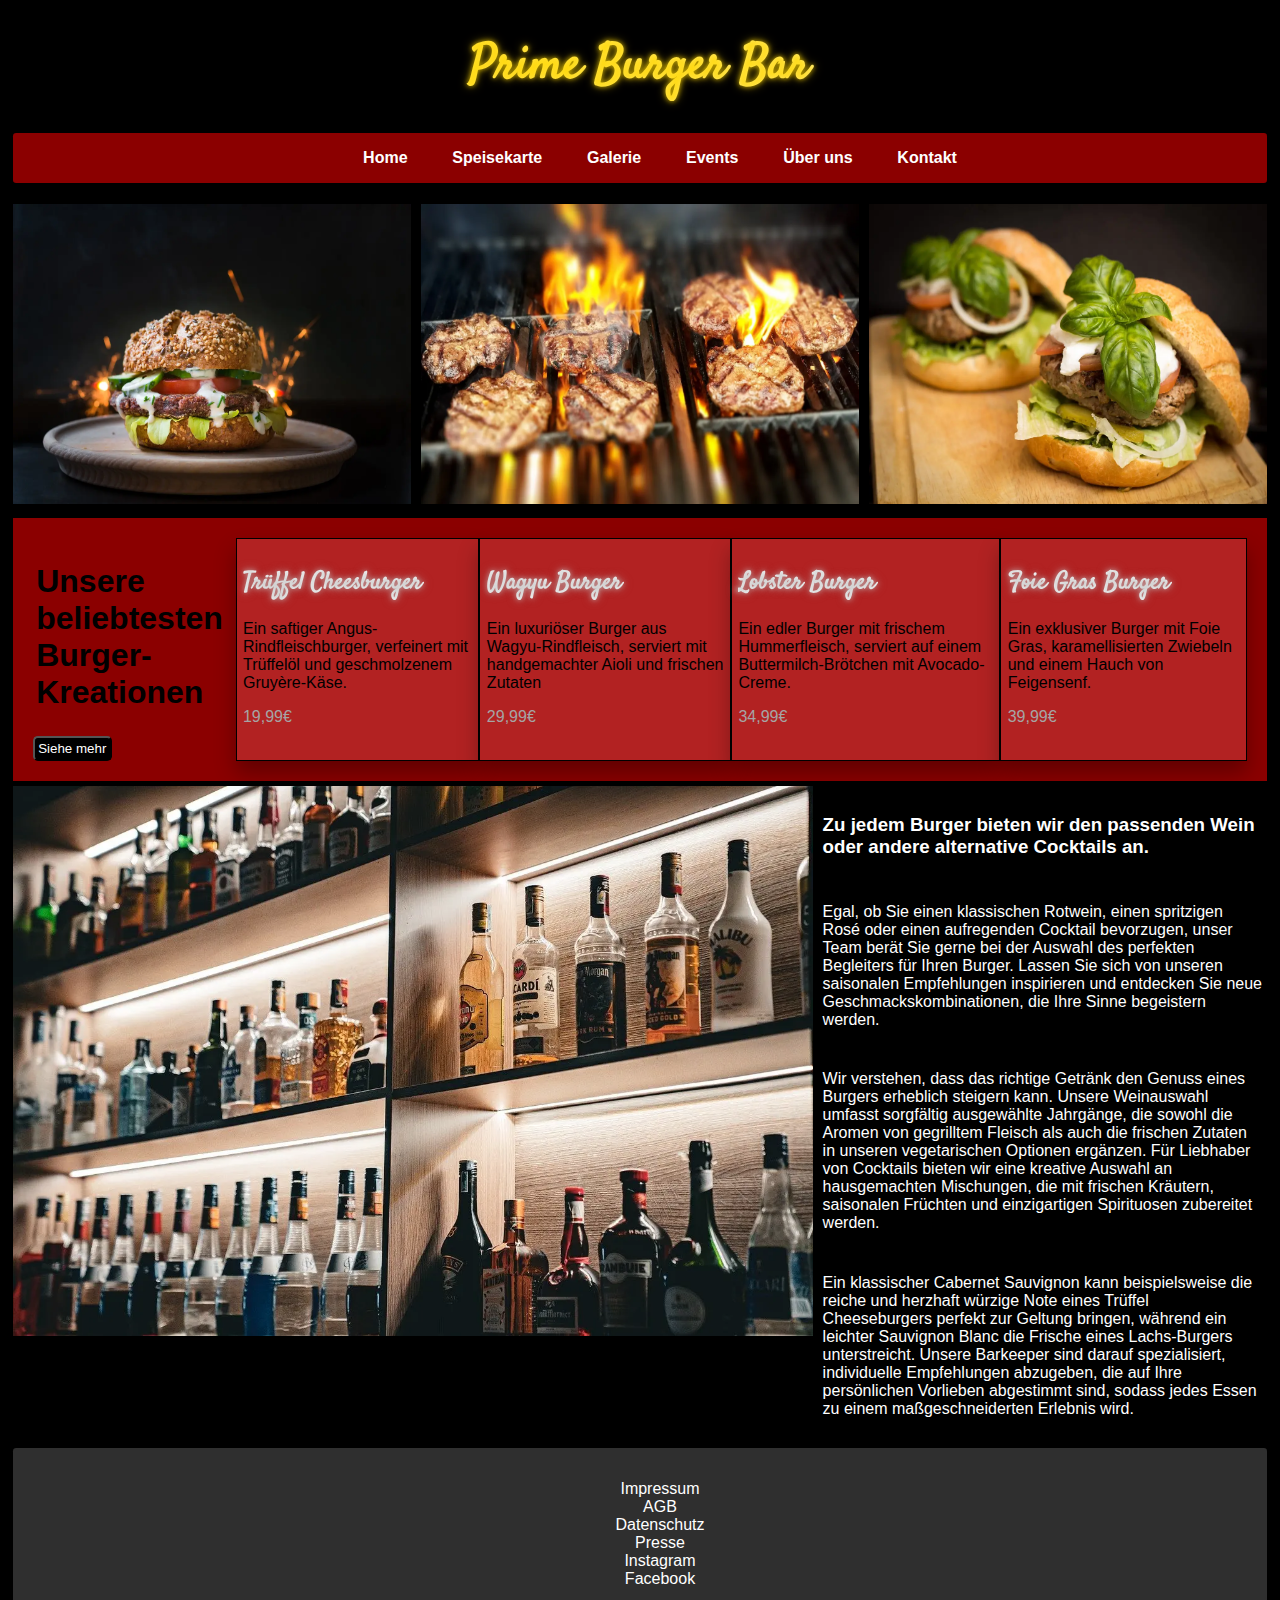
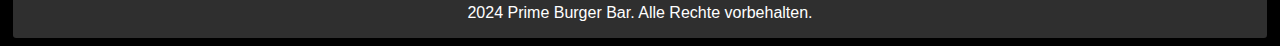
<file: index.html>
<!DOCTYPE html>
<html lang="de">
<head>
	<meta charset="UTF-8">
	<meta name="viewport" content="width=device-width, initial-scale=1.0">
	<title>Prime Burger Bar</title>
	
	<link rel="stylesheet" href="style.css">
</head>
<body>
	<header>
		<h1 class="glanz-text">Prime Burger Bar</h1>
	</header>
	<nav>
		<ul>
			<li><a href="#">Home</a></li>
			<li><a href="#">Speisekarte</a></li>
			<li><a href="#">Galerie</a></li>
			<li><a href="#">Events</a></li>
			<li><a href="#">Über uns</a></li>
			<li><a href="#">Kontakt</a></li>
		</ul>
		</nav>
	<main>
		<div class="burger-pics">
	<div class="burger-item">
		<img src="img/burgers.webp" alt="Burger 1" class="burger-image" width="550px" height="300px">
		<br>
	</div>
	<div class="burger-item">
		<img src="img/hamburger.webp" alt="Burger 2" class="burger-image" width="500px" height="300px">
		<br>
	</div>
	<div class="burger-item">
		<img src="img/burger2.webp" alt="Burger 3" class="burger-image" width="500px" height="300px">
		<br>
	</div>
	<div id="lightbox"></div>
</div>
	<section class="menu">
<div class="speisekarte">
    <h1 class="best-burgers">Unsere beliebtesten Burger-Kreationen</h1>
    <button class="hiddenSpeisekarte">Siehe mehr</button>
</div>

<div class="menu-item">
	<h2>Trüffel Cheesburger</h2>
	<p>Ein saftiger Angus-Rindfleischburger, verfeinert mit Trüffelöl und geschmolzenem Gruyère-Käse.</p>
                <span class="price">19,99€</span>
            </div>
<div class="menu-item">
	<h2>Wagyu Burger</h2>
	<p>Ein luxuriöser Burger aus Wagyu-Rindfleisch, serviert mit handgemachter Aioli und frischen Zutaten</p>
	<span class="price">29,99€</span>
</div>
<div class="menu-item">
	<h2>Lobster Burger</h2>
	<p>Ein edler Burger mit frischem Hummerfleisch, serviert auf einem Buttermilch-Brötchen mit Avocado-Creme.</p>
	<span class="price">34,99€</span>
</div>
<div class="menu-item">
<h2>Foie Gras Burger</h2>
<p>Ein exklusiver Burger mit Foie Gras, karamellisierten Zwiebeln und einem Hauch von Feigensenf.</p>
<span class="price">39,99€</span>
</div>
</section>
<div class="bar-item">
	<img src="img/wine.webp" alt="Burger 2" class="wine-image" width="800px" height="550px">
</div>
<div class="drinks-text">
<h3>Zu jedem Burger bieten wir den passenden Wein oder andere alternative Cocktails an.</h3>
<p> Egal, ob Sie einen klassischen Rotwein, einen spritzigen Rosé oder einen aufregenden 
	Cocktail bevorzugen, unser Team berät Sie gerne bei der Auswahl des perfekten Begleiters 
	für Ihren Burger. Lassen Sie sich von unseren saisonalen Empfehlungen inspirieren und 
	entdecken Sie neue Geschmackskombinationen, die Ihre Sinne begeistern werden.</p>
	<p>
		Wir verstehen, dass das richtige Getränk den Genuss eines Burgers erheblich steigern 
		kann. Unsere Weinauswahl umfasst sorgfältig ausgewählte Jahrgänge, die sowohl die Aromen 
		von gegrilltem Fleisch als auch die frischen Zutaten in unseren vegetarischen Optionen 
		ergänzen. Für Liebhaber von Cocktails bieten wir eine kreative Auswahl an hausgemachten 
		Mischungen, die mit frischen Kräutern, saisonalen Früchten und einzigartigen Spirituosen 
		zubereitet werden.
	</p>
	<p>
		Ein klassischer Cabernet Sauvignon kann beispielsweise die reiche und herzhaft würzige 
		Note eines Trüffel Cheeseburgers perfekt zur Geltung bringen, während ein leichter 
		Sauvignon Blanc die Frische eines Lachs-Burgers unterstreicht. Unsere Barkeeper sind 
		darauf spezialisiert, individuelle Empfehlungen abzugeben, die auf Ihre persönlichen 
		Vorlieben abgestimmt sind, sodass jedes Essen zu einem maßgeschneiderten Erlebnis wird.
	</p>
	</div>
</main>
<footer>
	<div class="footer-menu">
	<ul>
		<li><a href="#">Impressum</a></li>
		<li><a href="#">AGB</a></li>
		<li><a href="#">Datenschutz</a></li>
		<li><a href="#">Presse</a></li>
		<li><a href="#">Instagram</a></li>
		<li><a href="#">Facebook</a></li>
	</ul>
	</div>
	<div class="rechte">
	2024 Prime Burger Bar. Alle Rechte vorbehalten.
	</div>
</footer>
</body>
<script src="script.js"></script>
</html>
</file>
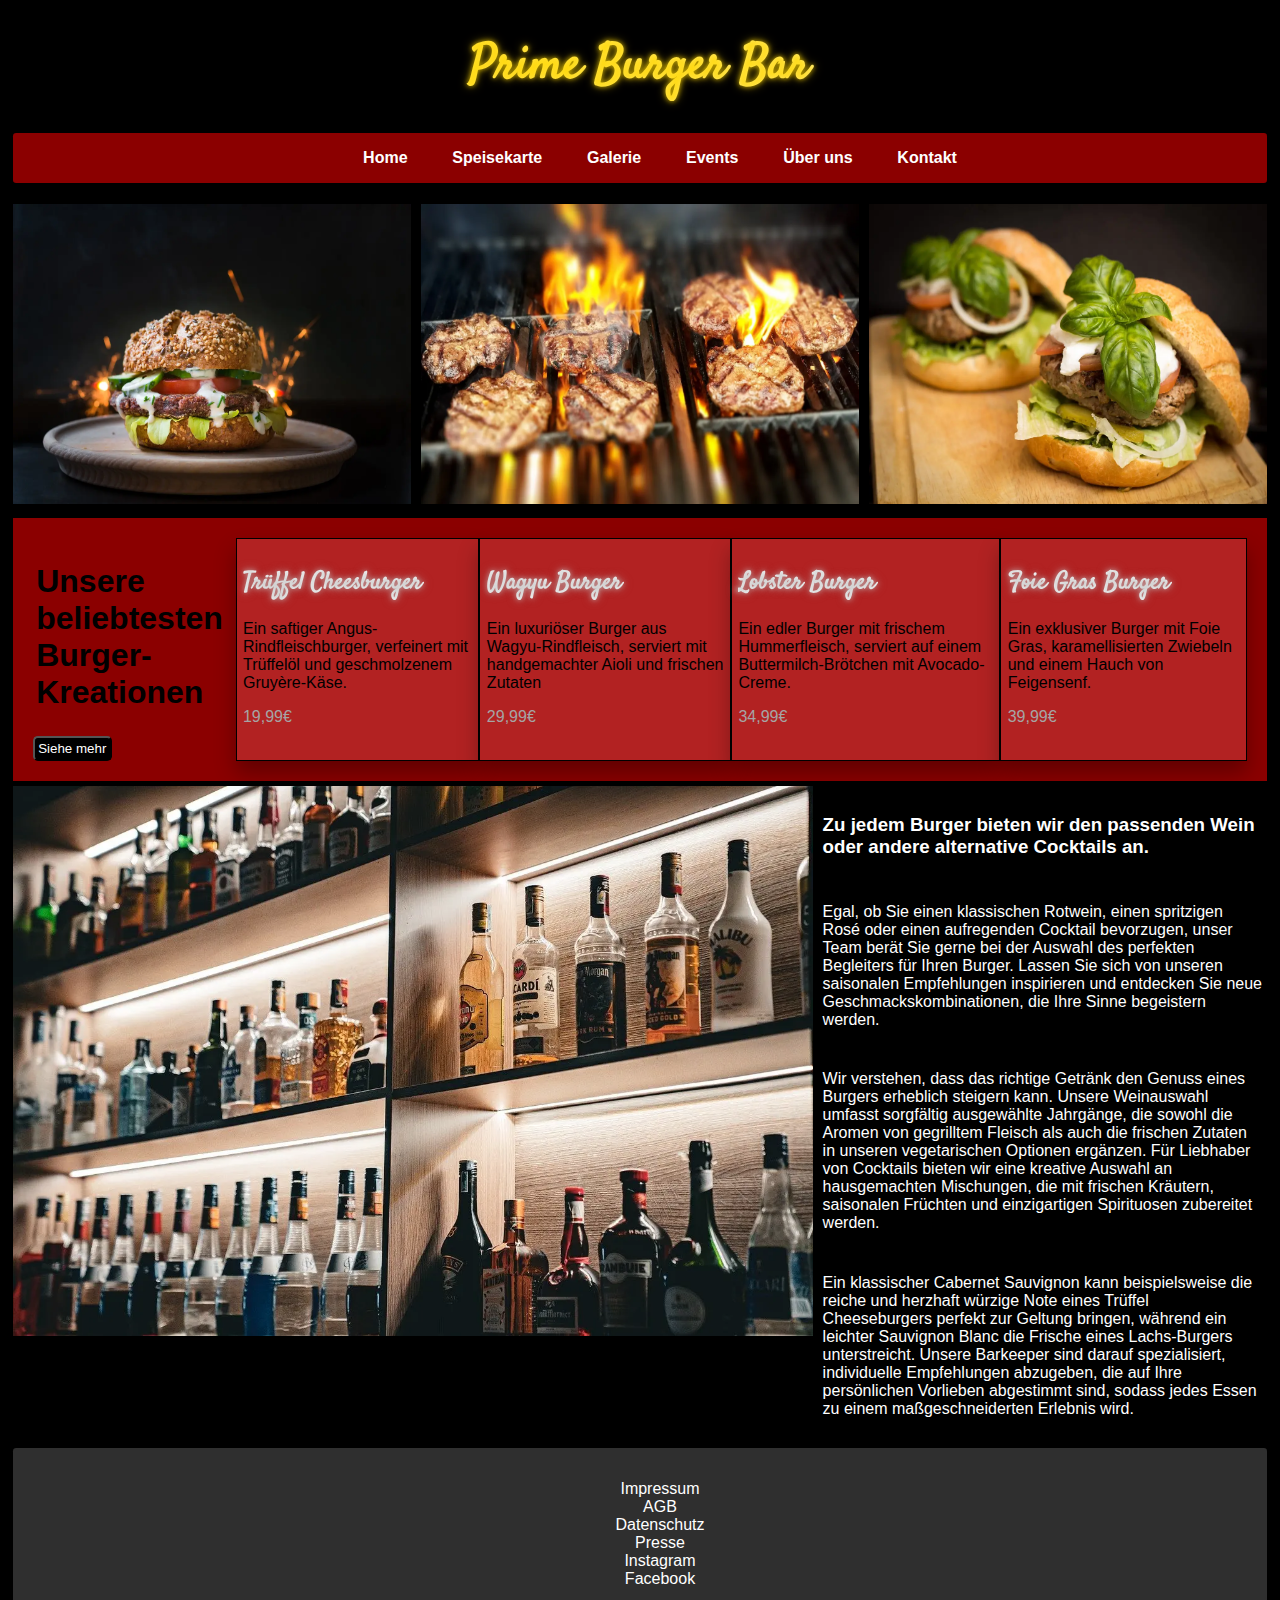
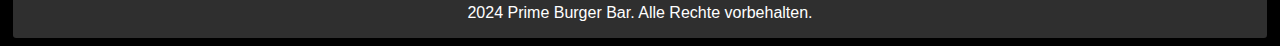
<file: burgerweb.html>
<!DOCTYPE html>
<html lang="de">
<head>
	<meta charset="UTF-8">
	<meta name="viewport" content="width=device-width, initial-scale=1.0">
	<title>Prime Burger Bar</title>
	
	<link rel="stylesheet" href="style.css">
</head>
<body>
	<header>
		<h1 class="glanz-text">Prime Burger Bar</h1>
	</header>
	<nav>
		<ul>
			<li><a href="#">Home</a></li>
			<li><a href="#">Speisekarte</a></li>
			<li><a href="#">Galerie</a></li>
			<li><a href="#">Events</a></li>
			<li><a href="#">Über uns</a></li>
			<li><a href="#">Kontakt</a></li>
		</ul>
		</nav>
	<main>
		<div class="burger-pics">
	<div class="burger-item">
		<img src="img/burgers.webp" alt="Burger 1" class="burger-image" width="550px" height="300px">
		<br>
	</div>
	<div class="burger-item">
		<img src="img/hamburger.webp" alt="Burger 2" class="burger-image" width="500px" height="300px">
		<br>
	</div>
	<div class="burger-item">
		<img src="img/burger2.webp" alt="Burger 3" class="burger-image" width="500px" height="300px">
		<br>
	</div>
	<div id="lightbox"></div>

</div>

	<section class="menu">
<div class="speisekarte">
    <h1 class="best-burgers">Unsere beliebtesten Burger-Kreationen</h1>
    <button class="hiddenSpeisekarte">Siehe mehr</button>
    <div id="tooltip">Wir haben noch viel mehr *zwinker*</div> <!-- Tooltip outside of button -->
</div>

<div class="menu-item">
	<h2>Trüffel Cheesburger</h2>
	<p>Ein saftiger Angus-Rindfleischburger, verfeinert mit Trüffelöl und geschmolzenem Gruyère-Käse.</p>
                <span class="price">19,99€</span>
            </div>
<div class="menu-item">
	<h2>Wagyu Burger</h2>
	<p>Ein luxuriöser Burger aus Wagyu-Rindfleisch, serviert mit handgemachter Aioli und frischen Zutaten</p>
	<span class="price">29,99€</span>
</div>
<div class="menu-item">
	<h2>Lobster Burger</h2>
	<p>Ein edler Burger mit frischem Hummerfleisch, serviert auf einem Buttermilch-Brötchen mit Avocado-Creme.</p>
	<span class="price">34,99€</span>
</div>
<div class="menu-item">
<h2>Foie Gras Burger</h2>
<p>Ein exklusiver Burger mit Foie Gras, karamellisierten Zwiebeln und einem Hauch von Feigensenf.</p>
<span class="price">39,99€</span>
</div>
</section>
<div class="bar-item">
	<img src="img/wine.webp" alt="Burger 2" class="wine-image" width="800px" height="550px">
</div>
<div class="drinks-text">
<h3>Zu jedem Burger bieten wir den passenden Wein oder andere alternative Cocktails an.</h3>
<p> Egal, ob Sie einen klassischen Rotwein, einen spritzigen Rosé oder einen aufregenden 
	Cocktail bevorzugen, unser Team berät Sie gerne bei der Auswahl des perfekten Begleiters 
	für Ihren Burger. Lassen Sie sich von unseren saisonalen Empfehlungen inspirieren und 
	entdecken Sie neue Geschmackskombinationen, die Ihre Sinne begeistern werden.</p>
	<p>
		Wir verstehen, dass das richtige Getränk den Genuss eines Burgers erheblich steigern 
		kann. Unsere Weinauswahl umfasst sorgfältig ausgewählte Jahrgänge, die sowohl die Aromen 
		von gegrilltem Fleisch als auch die frischen Zutaten in unseren vegetarischen Optionen 
		ergänzen. Für Liebhaber von Cocktails bieten wir eine kreative Auswahl an hausgemachten 
		Mischungen, die mit frischen Kräutern, saisonalen Früchten und einzigartigen Spirituosen 
		zubereitet werden.
	</p>
	<p>
		Ein klassischer Cabernet Sauvignon kann beispielsweise die reiche und herzhaft würzige 
		Note eines Trüffel Cheeseburgers perfekt zur Geltung bringen, während ein leichter 
		Sauvignon Blanc die Frische eines Lachs-Burgers unterstreicht. Unsere Barkeeper sind 
		darauf spezialisiert, individuelle Empfehlungen abzugeben, die auf Ihre persönlichen 
		Vorlieben abgestimmt sind, sodass jedes Essen zu einem maßgeschneiderten Erlebnis wird.
	</p>
	</div>
</main>
<footer>
	<div class="footer-menu">
	<ul>
		<li><a href="#">Impressum</a></li>
		<li><a href="#">AGB</a></li>
		<li><a href="#">Datenschutz</a></li>
		<li><a href="#">Presse</a></li>
		<li><a href="#">Instagram</a></li>
		<li><a href="#">Facebook</a></li>
	</ul>
	</div>
	<div class="rechte">
	2024 Prime Burger Bar. Alle Rechte vorbehalten.
	</div>
</footer>
</body>
<script src="script.js"></script>
</html>
</file>
<file: style.css>
@font-face {
    font-family: 'Satisfy';
    src: url('Satisfy/Satisfy-Regular.ttf') format('truetype'); /* Pfad zur TTF-Datei */
    /* Füge weitere Formate hinzu, falls vorhanden */
}


body {
background-color: black;
color: white;
font-family: Helvetica, Arial, sans-serif;
}

.menu {
    background: #8B0000;
    color: black;
    display: flex;
    flex-direction: row;
    padding: 20px;
    margin: 5px;
     }

.menu-item {
    border: 0.1rem solid black;
    padding: 0.4rem;
    background-color: #B22222;
    box-shadow: 0 12px 20px rgba(0, 0, 0, 0.3); 
}

.best-burgers {
color: rgb(0, 0, 0); 
padding: 0.2rem;
}

.hiddenSpeisekarte {
    padding: 0.2rem;
    color: white;
    background-color: black;
    border-radius: 0.3rem;
}


#tooltip {
    display: none;
    background-color: black;
    color: #fff;
    text-align: center;
    padding: 5px;
    border-radius: 4px;
    position: absolute;
    top: 100%;
    left: 13%;
    transform: translateX(-50%);
    white-space: nowrap;
    z-index: 1;
    font-size: 11px;
}


.price {
    color: rgb(166, 164, 164);
}

.menu-item h2 {
        font-weight: bold;
        font-family: 'Satisfy';
        color: #ffffff; /* Grundfarbe weiß */
        background: linear-gradient(to right, #f8f7f7, #ffffff); /* Silberfarbener Verlauf */
        -webkit-background-clip: text; /* Clip den Hintergrund auf den Text */
        -webkit-text-fill-color: transparent; /* Text transparent machen */
        text-shadow: 0 0 5px rgba(192, 192, 192, 0.7), 0 0 10px rgba(192, 192, 192, 0.5); /* Glanz mit Silbertönen */
    } 


.burger-item {
    margin: 5px;
}

.burger-pics {
    display: flex;
    flex-direction: row;
    cursor: pointer;
}

.burger-item:nth-child(1) {
order: 2;
}

.burger-item:nth-child(2) {
    order: 3;
}

.burger-item:nth-child(3) {
order: 1;
}



img {
    max-width: 100%;
}

.bar-item {
    margin: 5px;

}

.bar-item h3 {
   padding: 1rem;
}

.wine-image {
    float: left;
}

.drinks-text {
    padding: 0.3rem;
    display: flex;
    flex-direction: column;
}

.drinks-text h3 {
    padding: 0.3rem;
}


.drinks-text p {
    padding: 0.3rem;
}

header {
    text-align: center; 
    font-family: 'Satisfy', cursive;
}

.glanz-text {
    font-size: 48px;
    font-weight: bold;
    color: #ffffff; /* Grundfarbe weiß */
    background: linear-gradient(to right, #ffd700, #fffacd); /* Goldfarbener Verlauf */
    -webkit-background-clip: text; /* Clip den Hintergrund auf den Text */
    -webkit-text-fill-color: transparent; /* Text transparent machen */
    text-shadow: 0 0 5px rgba(255, 215, 0, 0.7), 0 0 10px rgba(255, 215, 0, 0.5); /* Glanz mit Goldtönen */
}


nav {
    background: #8B0000;
    margin: 5px;
    justify-content: center;
    border-radius: 0.2rem;
}

nav ul {
list-style-type: none;  
justify-content: center;
display: flex;
}

nav li {
    margin: 1rem;
    text-align: center;
}

nav li a {
    font-weight: bold;
    text-decoration: none;
    color: white;
    padding: 0.4rem;
    border-radius: 0.4rem;
}

nav ul li a:hover {
background-color: #000000;
box-shadow: 0 12px 20px rgba(0, 0, 0, 0.3); /* Schatten beim Hover verstärken */
}

main {
    overflow: auto;
}

#lightbox {
    opacity: 0;
    visibility: hidden;
    position: fixed;
    inset: 0;
    display: flex;
    align-items: center;
    justify-content: center;
    transition: all 0.25s ease-in;
}

#lightbox.zeigen {
    background-color: #000000;
opacity: 1;
visibility: visible;
}


#lightbox img {
    max-width: 95%; /* Maximale Breite des Bildes */
    max-height: 95%; /* Maximale Höhe des Bildes */
    width: auto; /* Automatische Breite, um das Seitenverhältnis zu wahren */
    height: auto; /* Automatische Höhe, um das Seitenverhältnis zu wahren */
}


#lightbox .schliessen {
    cursor: pointer;
    position: absolute;
    top: 1rem;
    right: 3rem;
    color: white;
    font-size: 2rem;
}

footer {
    padding: 1rem;
    background-color: #2F2F2F;
    margin: 5px;
    border-radius: 0.2rem;
    text-align: center;
}

.footer-menu ul {
    list-style-type: none;  
}

.footer-menu li a {
    text-decoration: none;
    color: white;
}

/* Füge am Ende deiner CSS-Datei die folgenden Media Queries hinzu */

@media (max-width: 768px) {
    .burger-pics {
        flex-direction: column; /* Bilder untereinander anordnen */
    }

    .menu {
        flex-direction: column; /* Menü-Items untereinander anordnen */
    }

    .menu-item {
        margin: 10px 0; /* Abstand zwischen den Menü-Items */
    }

    .drinks-text {
        padding: 1rem; /* Mehr Platz für den Text */
    }

    .bar-item {
        margin: 0; /* Abstand der Bar-Item-Bilder anpassen */
        text-align: center; /* Bild zentrieren */
    }

    .wine-image {
        width: 100%; /* Breite des Weinfotos auf 100% setzen */
        height: auto; /* Höhe automatisch anpassen */
    }

    nav ul {
        flex-direction: column; /* Navigationselemente untereinander anordnen */
        align-items: center; /* Zentriere die Navigationselemente */
    }

    nav li {
        margin: 0.5rem 0; /* Vertikalen Abstand zwischen den Navigationselementen */
    }

    .glanz-text {
        font-size: 36px; /* Schriftgröße für den Header anpassen */
    }

    header {
        padding: 1rem; /* Mehr Platz um den Header-Text */
    }
}
</file>
